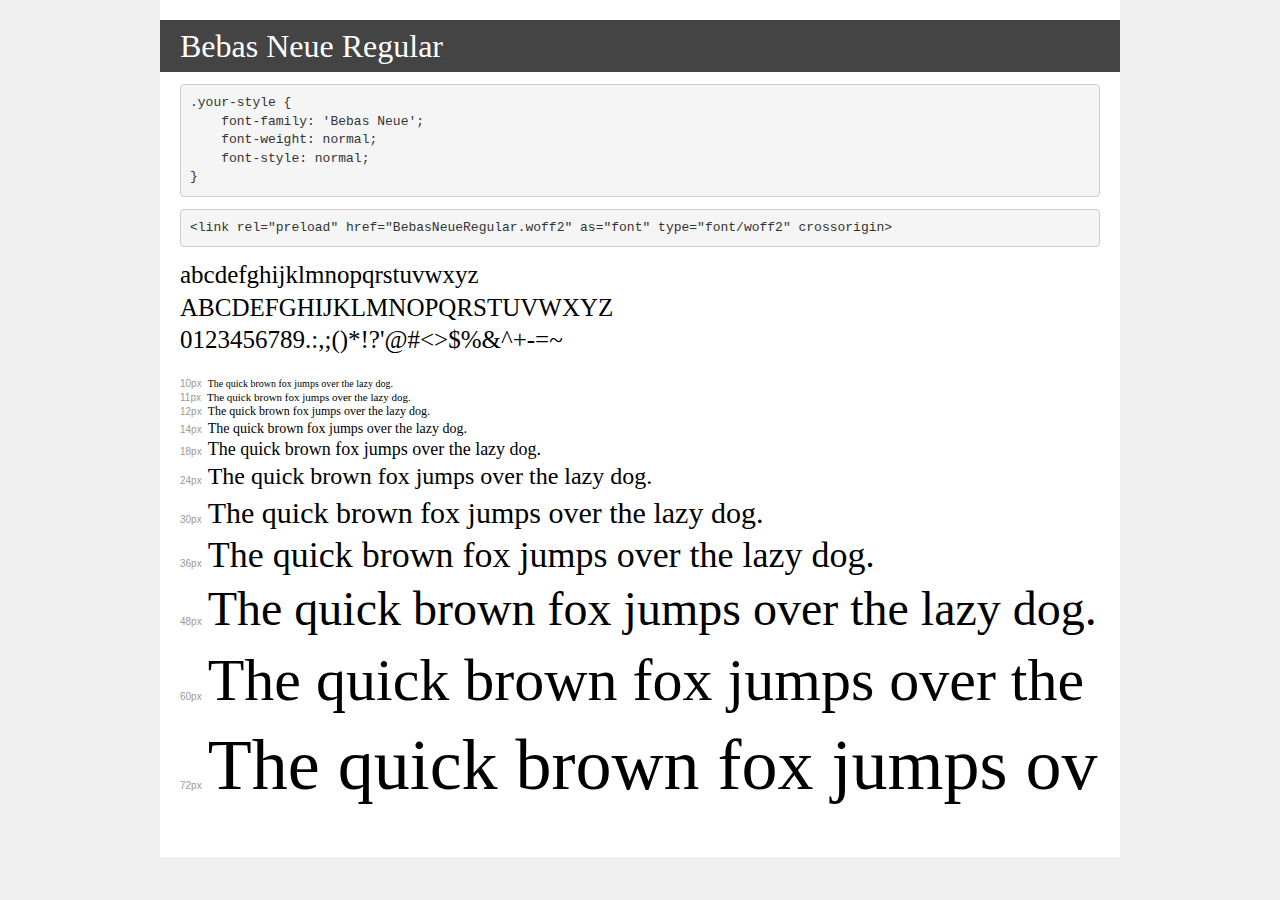
<file: font/demo 2.html>
<!DOCTYPE html>
<html lang="en">
<head>
    <meta charset="utf-8">
    <meta http-equiv="X-UA-Compatible" content="IE=edge">
    <meta name="viewport" content="width=device-width, initial-scale=1">
    <meta name="robots" content="noindex, noarchive">
    <meta name="format-detection" content="telephone=no">
    <title>Transfonter demo</title>
    <link href="stylesheet.css" rel="stylesheet">
    <style>
        /*
        http://meyerweb.com/eric/tools/css/reset/
        v2.0 | 20110126
        License: none (public domain)
        */
        html, body, div, span, applet, object, iframe,
        h1, h2, h3, h4, h5, h6, p, blockquote, pre,
        a, abbr, acronym, address, big, cite, code,
        del, dfn, em, img, ins, kbd, q, s, samp,
        small, strike, strong, sub, sup, tt, var,
        b, u, i, center,
        dl, dt, dd, ol, ul, li,
        fieldset, form, label, legend,
        table, caption, tbody, tfoot, thead, tr, th, td,
        article, aside, canvas, details, embed,
        figure, figcaption, footer, header, hgroup,
        menu, nav, output, ruby, section, summary,
        time, mark, audio, video {
            margin: 0;
            padding: 0;
            border: 0;
            font-size: 100%;
            font: inherit;
            vertical-align: baseline;
        }
        /* HTML5 display-role reset for older browsers */
        article, aside, details, figcaption, figure,
        footer, header, hgroup, menu, nav, section {
            display: block;
        }
        body {
            line-height: 1;
        }
        ol, ul {
            list-style: none;
        }
        blockquote, q {
            quotes: none;
        }
        blockquote:before, blockquote:after,
        q:before, q:after {
            content: '';
            content: none;
        }
        table {
            border-collapse: collapse;
            border-spacing: 0;
        }
        /* demo styles */
        body {
            background: #f0f0f0;
            color: #000;
        }
        .page {
            background: #fff;
            width: 920px;
            margin: 0 auto;
            padding: 20px 20px 0 20px;
            overflow: hidden;
        }
        .font-container {
            overflow-x: auto;
            overflow-y: hidden;
            margin-bottom: 40px;
            line-height: 1.3;
            white-space: nowrap;
            padding-bottom: 5px;
        }
        h1 {
            position: relative;
            background: #444;
            font-size: 32px;
            color: #fff;
            padding: 10px 20px;
            margin: 0 -20px 12px -20px;
        }
        .letters {
            font-size: 25px;
            margin-bottom: 20px;
        }
        .s10:before {
            content: '10px';
        }
        .s11:before {
            content: '11px';
        }
        .s12:before {
            content: '12px';
        }
        .s14:before {
            content: '14px';
        }
        .s18:before {
            content: '18px';
        }
        .s24:before {
            content: '24px';
        }
        .s30:before {
            content: '30px';
        }
        .s36:before {
            content: '36px';
        }
        .s48:before {
            content: '48px';
        }
        .s60:before {
            content: '60px';
        }
        .s72:before {
            content: '72px';
        }
        .s10:before, .s11:before, .s12:before, .s14:before,
        .s18:before, .s24:before, .s30:before, .s36:before,
        .s48:before, .s60:before, .s72:before {
            font-family: Arial, sans-serif;
            font-size: 10px;
            font-weight: normal;
            font-style: normal;
            color: #999;
            padding-right: 6px;
        }
        pre {
            display: block;
            padding: 9px;
            margin: 0 0 12px;
            font-family: Monaco, Menlo, Consolas, "Courier New", monospace;
            font-size: 13px;
            line-height: 1.428571429;
            color: #333;
            font-weight: normal;
            font-style: normal;
            background-color: #f5f5f5;
            border: 1px solid #ccc;
            overflow-x: auto;
            border-radius: 4px;
        }
        /* responsive */
        @media (max-width: 959px) {
            .page {
                width: auto;
                margin: 0;
            }
        }
    </style>
</head>
<body>
<div class="page">
    <div class="demo">
        <h1 style="font-family: 'Bebas Neue'; font-weight: normal; font-style: normal;">Bebas Neue Regular</h1>
        <pre title="Usage">.your-style {
    font-family: 'Bebas Neue';
    font-weight: normal;
    font-style: normal;
}</pre>
        <pre title="Preload (optional)">
&lt;link rel=&quot;preload&quot; href=&quot;BebasNeueRegular.woff2&quot; as=&quot;font&quot; type=&quot;font/woff2&quot; crossorigin&gt;</pre>
        <div class="font-container" style="font-family: 'Bebas Neue'; font-weight: normal; font-style: normal;">
            <p class="letters">
                abcdefghijklmnopqrstuvwxyz<br>
ABCDEFGHIJKLMNOPQRSTUVWXYZ<br>
                0123456789.:,;()*!?'@#&lt;&gt;$%&^+-=~
            </p>
            <p class="s10" style="font-size: 10px;">The quick brown fox jumps over the lazy dog.</p>
            <p class="s11" style="font-size: 11px;">The quick brown fox jumps over the lazy dog.</p>
            <p class="s12" style="font-size: 12px;">The quick brown fox jumps over the lazy dog.</p>
            <p class="s14" style="font-size: 14px;">The quick brown fox jumps over the lazy dog.</p>
            <p class="s18" style="font-size: 18px;">The quick brown fox jumps over the lazy dog.</p>
            <p class="s24" style="font-size: 24px;">The quick brown fox jumps over the lazy dog.</p>
            <p class="s30" style="font-size: 30px;">The quick brown fox jumps over the lazy dog.</p>
            <p class="s36" style="font-size: 36px;">The quick brown fox jumps over the lazy dog.</p>
            <p class="s48" style="font-size: 48px;">The quick brown fox jumps over the lazy dog.</p>
            <p class="s60" style="font-size: 60px;">The quick brown fox jumps over the lazy dog.</p>
            <p class="s72" style="font-size: 72px;">The quick brown fox jumps over the lazy dog.</p>
        </div>
    </div>

</div>
</body>
</html>
</file>
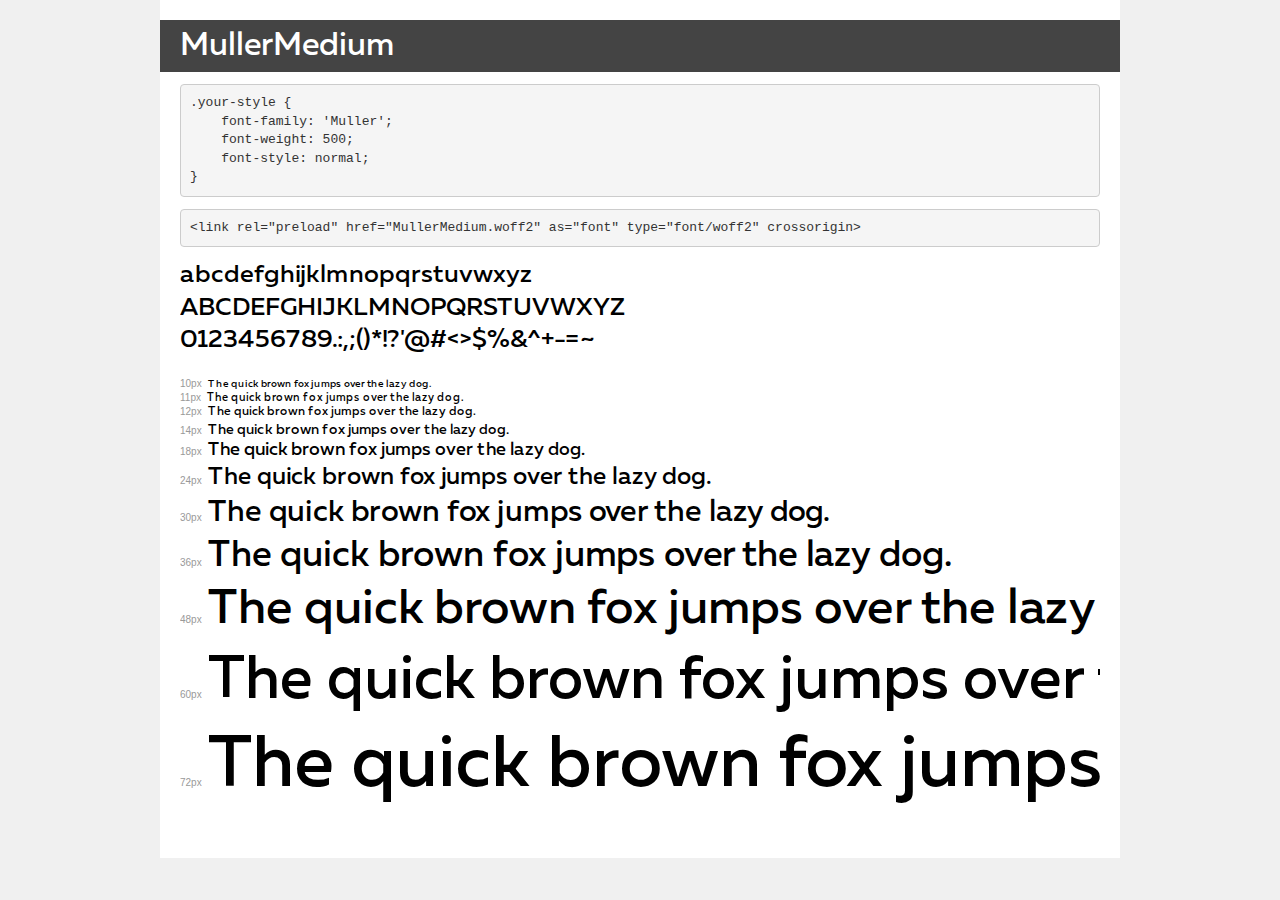
<file: font/demo.html>
<!DOCTYPE html>
<html lang="en">
<head>
    <meta charset="utf-8">
    <meta http-equiv="X-UA-Compatible" content="IE=edge">
    <meta name="viewport" content="width=device-width, initial-scale=1">
    <meta name="robots" content="noindex, noarchive">
    <meta name="format-detection" content="telephone=no">
    <title>Transfonter demo</title>
    <link href="stylesheet.css" rel="stylesheet">
    <style>
        /*
        http://meyerweb.com/eric/tools/css/reset/
        v2.0 | 20110126
        License: none (public domain)
        */
        html, body, div, span, applet, object, iframe,
        h1, h2, h3, h4, h5, h6, p, blockquote, pre,
        a, abbr, acronym, address, big, cite, code,
        del, dfn, em, img, ins, kbd, q, s, samp,
        small, strike, strong, sub, sup, tt, var,
        b, u, i, center,
        dl, dt, dd, ol, ul, li,
        fieldset, form, label, legend,
        table, caption, tbody, tfoot, thead, tr, th, td,
        article, aside, canvas, details, embed,
        figure, figcaption, footer, header, hgroup,
        menu, nav, output, ruby, section, summary,
        time, mark, audio, video {
            margin: 0;
            padding: 0;
            border: 0;
            font-size: 100%;
            font: inherit;
            vertical-align: baseline;
        }
        /* HTML5 display-role reset for older browsers */
        article, aside, details, figcaption, figure,
        footer, header, hgroup, menu, nav, section {
            display: block;
        }
        body {
            line-height: 1;
        }
        ol, ul {
            list-style: none;
        }
        blockquote, q {
            quotes: none;
        }
        blockquote:before, blockquote:after,
        q:before, q:after {
            content: '';
            content: none;
        }
        table {
            border-collapse: collapse;
            border-spacing: 0;
        }
        /* demo styles */
        body {
            background: #f0f0f0;
            color: #000;
        }
        .page {
            background: #fff;
            width: 920px;
            margin: 0 auto;
            padding: 20px 20px 0 20px;
            overflow: hidden;
        }
        .font-container {
            overflow-x: auto;
            overflow-y: hidden;
            margin-bottom: 40px;
            line-height: 1.3;
            white-space: nowrap;
            padding-bottom: 5px;
        }
        h1 {
            position: relative;
            background: #444;
            font-size: 32px;
            color: #fff;
            padding: 10px 20px;
            margin: 0 -20px 12px -20px;
        }
        .letters {
            font-size: 25px;
            margin-bottom: 20px;
        }
        .s10:before {
            content: '10px';
        }
        .s11:before {
            content: '11px';
        }
        .s12:before {
            content: '12px';
        }
        .s14:before {
            content: '14px';
        }
        .s18:before {
            content: '18px';
        }
        .s24:before {
            content: '24px';
        }
        .s30:before {
            content: '30px';
        }
        .s36:before {
            content: '36px';
        }
        .s48:before {
            content: '48px';
        }
        .s60:before {
            content: '60px';
        }
        .s72:before {
            content: '72px';
        }
        .s10:before, .s11:before, .s12:before, .s14:before,
        .s18:before, .s24:before, .s30:before, .s36:before,
        .s48:before, .s60:before, .s72:before {
            font-family: Arial, sans-serif;
            font-size: 10px;
            font-weight: normal;
            font-style: normal;
            color: #999;
            padding-right: 6px;
        }
        pre {
            display: block;
            padding: 9px;
            margin: 0 0 12px;
            font-family: Monaco, Menlo, Consolas, "Courier New", monospace;
            font-size: 13px;
            line-height: 1.428571429;
            color: #333;
            font-weight: normal;
            font-style: normal;
            background-color: #f5f5f5;
            border: 1px solid #ccc;
            overflow-x: auto;
            border-radius: 4px;
        }
        /* responsive */
        @media (max-width: 959px) {
            .page {
                width: auto;
                margin: 0;
            }
        }
    </style>
</head>
<body>
<div class="page">
    <div class="demo">
        <h1 style="font-family: 'Muller'; font-weight: 500; font-style: normal;">MullerMedium</h1>
        <pre title="Usage">.your-style {
    font-family: 'Muller';
    font-weight: 500;
    font-style: normal;
}</pre>
        <pre title="Preload (optional)">
&lt;link rel=&quot;preload&quot; href=&quot;MullerMedium.woff2&quot; as=&quot;font&quot; type=&quot;font/woff2&quot; crossorigin&gt;</pre>
        <div class="font-container" style="font-family: 'Muller'; font-weight: 500; font-style: normal;">
            <p class="letters">
                abcdefghijklmnopqrstuvwxyz<br>
ABCDEFGHIJKLMNOPQRSTUVWXYZ<br>
                0123456789.:,;()*!?'@#&lt;&gt;$%&^+-=~
            </p>
            <p class="s10" style="font-size: 10px;">The quick brown fox jumps over the lazy dog.</p>
            <p class="s11" style="font-size: 11px;">The quick brown fox jumps over the lazy dog.</p>
            <p class="s12" style="font-size: 12px;">The quick brown fox jumps over the lazy dog.</p>
            <p class="s14" style="font-size: 14px;">The quick brown fox jumps over the lazy dog.</p>
            <p class="s18" style="font-size: 18px;">The quick brown fox jumps over the lazy dog.</p>
            <p class="s24" style="font-size: 24px;">The quick brown fox jumps over the lazy dog.</p>
            <p class="s30" style="font-size: 30px;">The quick brown fox jumps over the lazy dog.</p>
            <p class="s36" style="font-size: 36px;">The quick brown fox jumps over the lazy dog.</p>
            <p class="s48" style="font-size: 48px;">The quick brown fox jumps over the lazy dog.</p>
            <p class="s60" style="font-size: 60px;">The quick brown fox jumps over the lazy dog.</p>
            <p class="s72" style="font-size: 72px;">The quick brown fox jumps over the lazy dog.</p>
        </div>
    </div>

</div>
</body>
</html>
</file>
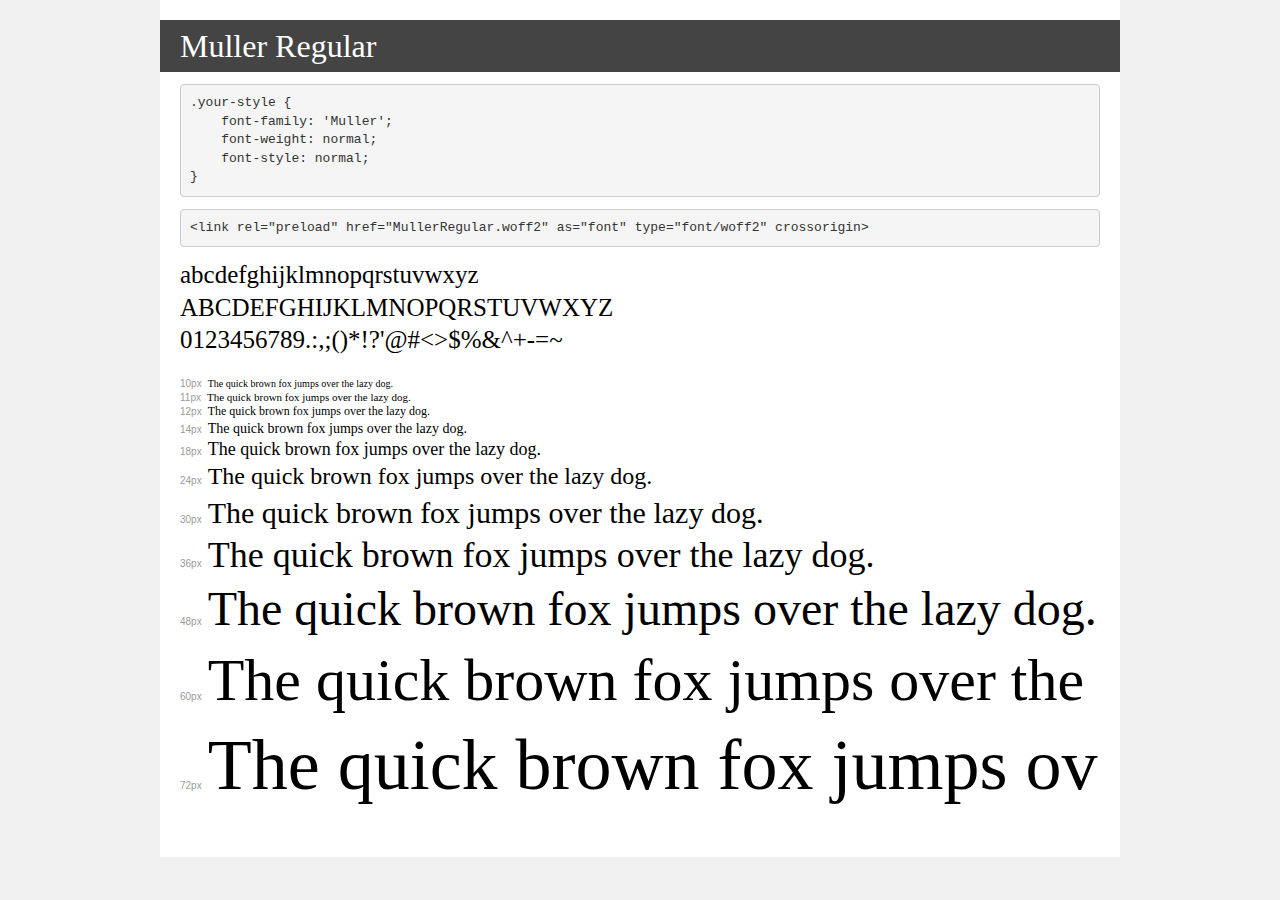
<file: fonts/demo 3.html>
<!DOCTYPE html>
<html lang="en">
<head>
    <meta charset="utf-8">
    <meta http-equiv="X-UA-Compatible" content="IE=edge">
    <meta name="viewport" content="width=device-width, initial-scale=1">
    <meta name="robots" content="noindex, noarchive">
    <meta name="format-detection" content="telephone=no">
    <title>Transfonter demo</title>
    <link href="stylesheet.css" rel="stylesheet">
    <style>
        /*
        http://meyerweb.com/eric/tools/css/reset/
        v2.0 | 20110126
        License: none (public domain)
        */
        html, body, div, span, applet, object, iframe,
        h1, h2, h3, h4, h5, h6, p, blockquote, pre,
        a, abbr, acronym, address, big, cite, code,
        del, dfn, em, img, ins, kbd, q, s, samp,
        small, strike, strong, sub, sup, tt, var,
        b, u, i, center,
        dl, dt, dd, ol, ul, li,
        fieldset, form, label, legend,
        table, caption, tbody, tfoot, thead, tr, th, td,
        article, aside, canvas, details, embed,
        figure, figcaption, footer, header, hgroup,
        menu, nav, output, ruby, section, summary,
        time, mark, audio, video {
            margin: 0;
            padding: 0;
            border: 0;
            font-size: 100%;
            font: inherit;
            vertical-align: baseline;
        }
        /* HTML5 display-role reset for older browsers */
        article, aside, details, figcaption, figure,
        footer, header, hgroup, menu, nav, section {
            display: block;
        }
        body {
            line-height: 1;
        }
        ol, ul {
            list-style: none;
        }
        blockquote, q {
            quotes: none;
        }
        blockquote:before, blockquote:after,
        q:before, q:after {
            content: '';
            content: none;
        }
        table {
            border-collapse: collapse;
            border-spacing: 0;
        }
        /* demo styles */
        body {
            background: #f0f0f0;
            color: #000;
        }
        .page {
            background: #fff;
            width: 920px;
            margin: 0 auto;
            padding: 20px 20px 0 20px;
            overflow: hidden;
        }
        .font-container {
            overflow-x: auto;
            overflow-y: hidden;
            margin-bottom: 40px;
            line-height: 1.3;
            white-space: nowrap;
            padding-bottom: 5px;
        }
        h1 {
            position: relative;
            background: #444;
            font-size: 32px;
            color: #fff;
            padding: 10px 20px;
            margin: 0 -20px 12px -20px;
        }
        .letters {
            font-size: 25px;
            margin-bottom: 20px;
        }
        .s10:before {
            content: '10px';
        }
        .s11:before {
            content: '11px';
        }
        .s12:before {
            content: '12px';
        }
        .s14:before {
            content: '14px';
        }
        .s18:before {
            content: '18px';
        }
        .s24:before {
            content: '24px';
        }
        .s30:before {
            content: '30px';
        }
        .s36:before {
            content: '36px';
        }
        .s48:before {
            content: '48px';
        }
        .s60:before {
            content: '60px';
        }
        .s72:before {
            content: '72px';
        }
        .s10:before, .s11:before, .s12:before, .s14:before,
        .s18:before, .s24:before, .s30:before, .s36:before,
        .s48:before, .s60:before, .s72:before {
            font-family: Arial, sans-serif;
            font-size: 10px;
            font-weight: normal;
            font-style: normal;
            color: #999;
            padding-right: 6px;
        }
        pre {
            display: block;
            padding: 9px;
            margin: 0 0 12px;
            font-family: Monaco, Menlo, Consolas, "Courier New", monospace;
            font-size: 13px;
            line-height: 1.428571429;
            color: #333;
            font-weight: normal;
            font-style: normal;
            background-color: #f5f5f5;
            border: 1px solid #ccc;
            overflow-x: auto;
            border-radius: 4px;
        }
        /* responsive */
        @media (max-width: 959px) {
            .page {
                width: auto;
                margin: 0;
            }
        }
    </style>
</head>
<body>
<div class="page">
    <div class="demo">
        <h1 style="font-family: 'Muller'; font-weight: normal; font-style: normal;">Muller Regular</h1>
        <pre title="Usage">.your-style {
    font-family: 'Muller';
    font-weight: normal;
    font-style: normal;
}</pre>
        <pre title="Preload (optional)">
&lt;link rel=&quot;preload&quot; href=&quot;MullerRegular.woff2&quot; as=&quot;font&quot; type=&quot;font/woff2&quot; crossorigin&gt;</pre>
        <div class="font-container" style="font-family: 'Muller'; font-weight: normal; font-style: normal;">
            <p class="letters">
                abcdefghijklmnopqrstuvwxyz<br>
ABCDEFGHIJKLMNOPQRSTUVWXYZ<br>
                0123456789.:,;()*!?'@#&lt;&gt;$%&^+-=~
            </p>
            <p class="s10" style="font-size: 10px;">The quick brown fox jumps over the lazy dog.</p>
            <p class="s11" style="font-size: 11px;">The quick brown fox jumps over the lazy dog.</p>
            <p class="s12" style="font-size: 12px;">The quick brown fox jumps over the lazy dog.</p>
            <p class="s14" style="font-size: 14px;">The quick brown fox jumps over the lazy dog.</p>
            <p class="s18" style="font-size: 18px;">The quick brown fox jumps over the lazy dog.</p>
            <p class="s24" style="font-size: 24px;">The quick brown fox jumps over the lazy dog.</p>
            <p class="s30" style="font-size: 30px;">The quick brown fox jumps over the lazy dog.</p>
            <p class="s36" style="font-size: 36px;">The quick brown fox jumps over the lazy dog.</p>
            <p class="s48" style="font-size: 48px;">The quick brown fox jumps over the lazy dog.</p>
            <p class="s60" style="font-size: 60px;">The quick brown fox jumps over the lazy dog.</p>
            <p class="s72" style="font-size: 72px;">The quick brown fox jumps over the lazy dog.</p>
        </div>
    </div>

</div>
</body>
</html>
</file>
<file: font/stylesheet.css>
@font-face {
    font-family: 'Muller';
    src: url('MullerMedium.eot');
    src: url('MullerMedium.eot?#iefix') format('embedded-opentype'),
        url('MullerMedium.woff2') format('woff2'),
        url('MullerMedium.woff') format('woff'),
        url('MullerMedium.ttf') format('truetype'),
        url('MullerMedium.svg#MullerMedium') format('svg');
    font-weight: 500;
    font-style: normal;
    font-display: swap;
}
</file>
<file: fonts/stylesheet.css>
@font-face {
    font-family: 'Bebas Neue';
    src: url('BebasNeueRegular.eot');
    src: url('BebasNeueRegular.eot?#iefix') format('embedded-opentype'),
        url('BebasNeueRegular.woff2') format('woff2'),
        url('BebasNeueRegular.woff') format('woff'),
        url('BebasNeueRegular.ttf') format('truetype'),
        url('BebasNeueRegular.svg#BebasNeueRegular') format('svg');
    font-weight: normal;
    font-style: normal;
    font-display: swap;
}
</file>
